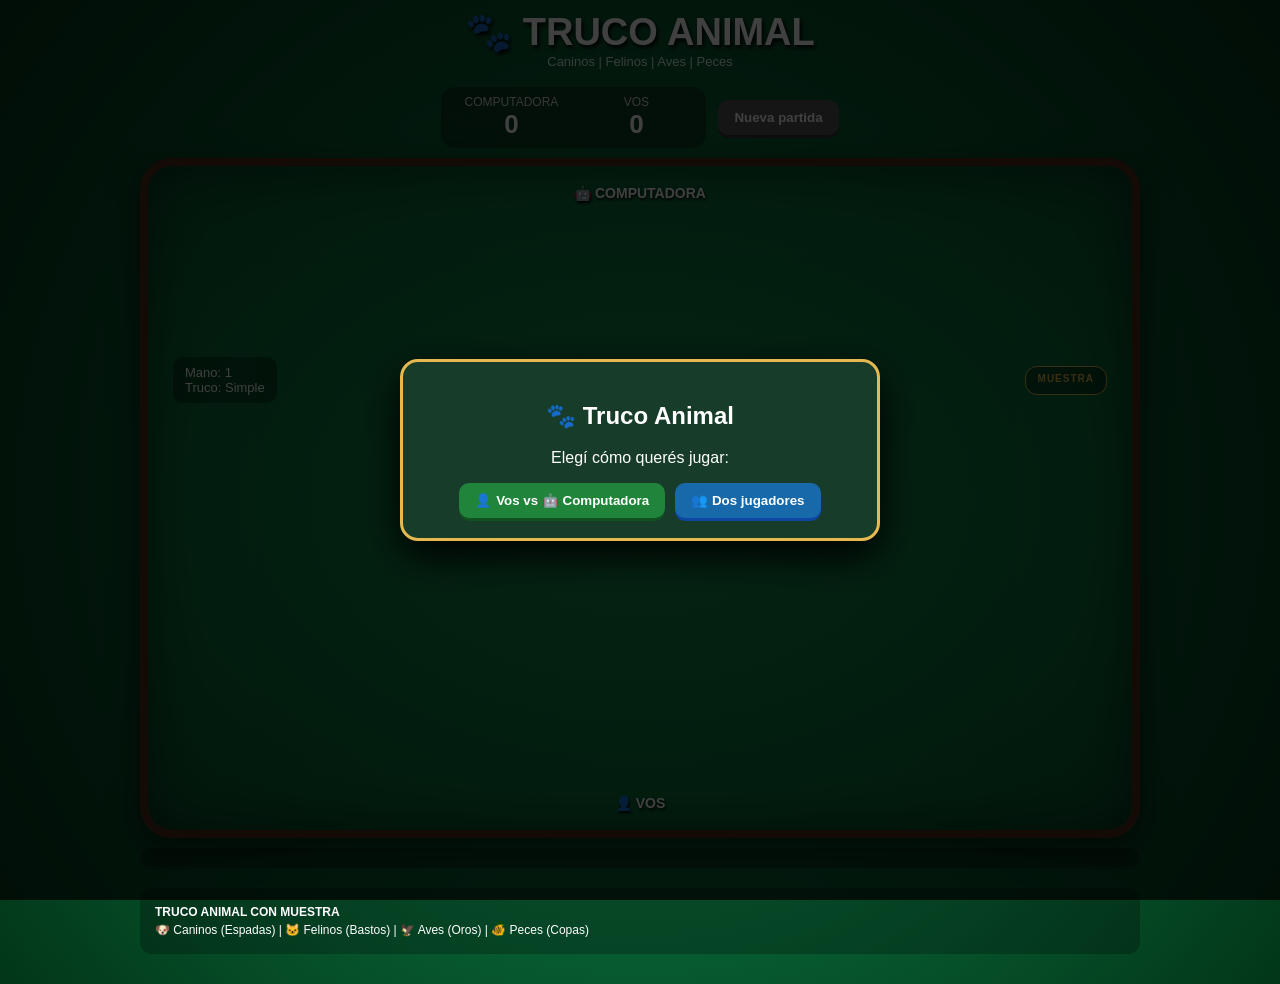
<file: index.html>
<!DOCTYPE html>
<html lang="es">
<head>
  <meta charset="UTF-8">
  <meta name="viewport" content="width=device-width, initial-scale=1.0">
  <title>Truco Animal - Edición Completa</title>
  <link rel="stylesheet" href="styles.css">
</head>
<body>

  <header>
    <h1>🐾 TRUCO ANIMAL</h1>
    <div class="subtitle">Caninos | Felinos | Aves | Peces</div>
  </header>

  <div class="topbar">
    <div class="scoreboard">
      <div class="score">
        <div class="scoreName" id="leftName">COMPUTADORA</div>
        <div class="scoreValue" id="leftScore">0</div>
      </div>
      <div class="score">
        <div class="scoreName" id="rightName">VOS</div>
        <div class="scoreValue" id="rightScore">0</div>
      </div>
    </div>

    <div class="turnIndicator" id="turnIndicator"></div>
    <div class="timerBox" id="timerBox" style="display: none;">⏱️ <span id="timerValue">30</span>s</div>
    <button class="gray" onclick="newGame()">Nueva partida</button>
  </div>

  <div class="table">
    <div class="player top">
      <div class="playerTitle" id="topTitle">🤖 COMPUTADORA</div>
      <div class="hand" id="topHand"></div>
    </div>

    <div class="tableInfo">
      <div class="handInfo" id="handInfo">Mano: 1<br>Truco: Simple</div>
      <div class="muestraBox" id="muestraBox">
        <div class="muestraLabel">MUESTRA</div>
        <div id="muestraArea"></div>
      </div>
    </div>

    <div class="centerArea">
      <div class="trickArea" id="trickArea"></div>
    </div>

    <div class="message" id="message"></div>
    <div class="actions" id="actions">
      <button id="btnFlorOmitida" class="btn-reclamo" style="display: none;">Reclamar flor omitida</button>
      <button id="btnVerPuntos" class="btn-reclamo" style="display: none;">Reclamar ver puntos</button>
      <button id="btnVerFlor" class="btn-reclamo" style="display: none;">Ver Flor del Rival</button>
    </div>

    <div class="player bottom">
      <div class="hand" id="bottomHand"></div>
      <div class="playerTitle" id="bottomTitle">👤 VOS</div>
    </div>
  </div>

  <div class="log" id="log"></div>

  <div class="rules">
    <b>TRUCO ANIMAL CON MUESTRA</b><br>
    🐶 Caninos (Espadas) | 🐱 Felinos (Bastos) | 🦅 Aves (Oros) | 🐠 Peces (Copas)<br>
  </div>

  <div class="modal" id="modal">
    <div class="modalBox">
      <h2 id="modalTitle"></h2>
      <div id="modalText"></div>
      <div class="modalButtons" id="modalButtons"></div>
    </div>
  </div>

  <div class="modeBox" id="modeBox">
    <div class="modeContent">
      <h2>🐾 Truco Animal</h2>
      <p>Elegí cómo querés jugar:</p>
      <div class="modeChoice">
        <button class="green" onclick="selectMode('cpu')">👤 Vos vs 🤖 Computadora</button>
        <button class="blue" onclick="selectMode('2p')">👥 Dos jugadores</button>
      </div>
    </div>
  </div>

  <script src="script.js"></script>
</body>
</html>
</file>
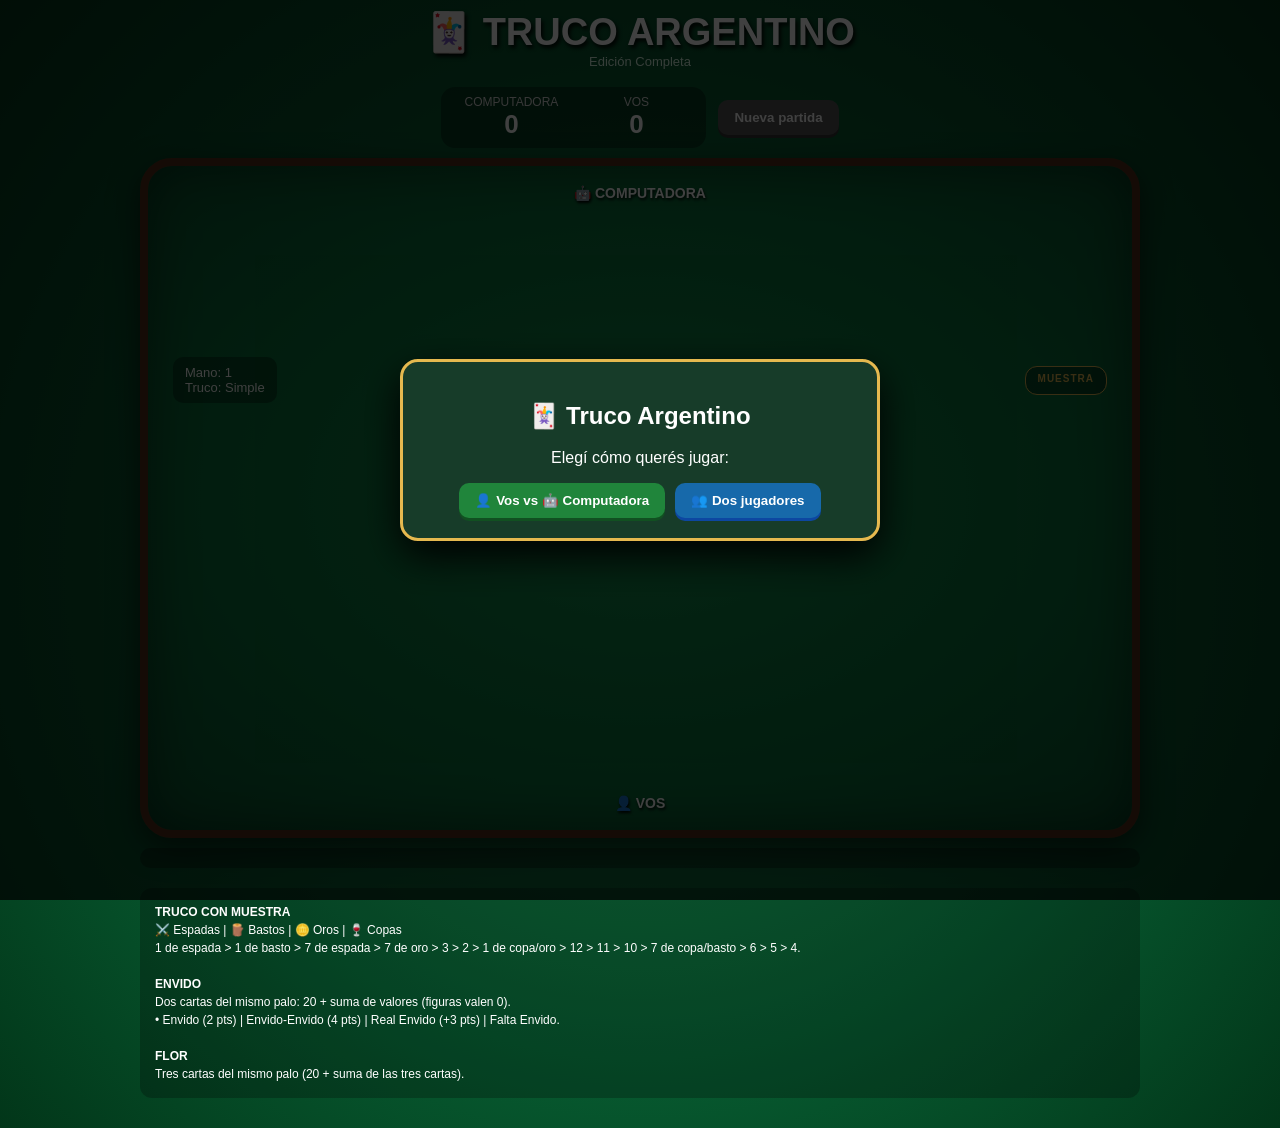
<file: truco/Nueva carpeta/index.html>
<!DOCTYPE html>
<html lang="es">
<head>
  <meta charset="UTF-8">
  <meta name="viewport" content="width=device-width, initial-scale=1.0">
  <title>Truco Argentino - Edición Completa</title>
  <link rel="stylesheet" href="styles.css">
</head>
<body>

  <header>
    <h1>🃏 TRUCO ARGENTINO</h1>
    <div class="subtitle">Edición Completa</div>
  </header>

  <div class="topbar">
    <div class="scoreboard">
      <div class="score">
        <div class="scoreName" id="leftName">COMPUTADORA</div>
        <div class="scoreValue" id="leftScore">0</div>
      </div>
      <div class="score">
        <div class="scoreName" id="rightName">VOS</div>
        <div class="scoreValue" id="rightScore">0</div>
      </div>
    </div>

    <div class="turnIndicator" id="turnIndicator"></div>
    <div class="timerBox" id="timerBox" style="display: none;">⏱️ <span id="timerValue">30</span>s</div>
    <button class="gray" onclick="newGame()">Nueva partida</button>
  </div>

  <div class="table">
    <div class="player top">
      <div class="playerTitle" id="topTitle">🤖 COMPUTADORA</div>
      <div class="hand" id="topHand"></div>
    </div>

    <div class="tableInfo">
      <div class="handInfo" id="handInfo">Mano: 1<br>Truco: Simple</div>
      <div class="muestraBox" id="muestraBox">
        <div class="muestraLabel">MUESTRA</div>
        <div id="muestraArea"></div>
      </div>
    </div>

    <div class="centerArea">
      <div class="trickArea" id="trickArea"></div>
    </div>

    <div class="message" id="message"></div>
    <div class="actions" id="actions">
      <button id="btnFlorOmitida" class="btn-reclamo" style="display: none;">Reclamar flor omitida</button>
      <button id="btnVerPuntos" class="btn-reclamo" style="display: none;">Reclamar ver puntos</button>
    </div>

    <div class="player bottom">
      <div class="hand" id="bottomHand"></div>
      <div class="playerTitle" id="bottomTitle">👤 VOS</div>
    </div>
  </div>

  <div class="log" id="log"></div>

  <div class="rules">
    <b>TRUCO CON MUESTRA</b><br>
    ⚔️ Espadas | 🪵 Bastos | 🪙 Oros | 🍷 Copas<br>
    1 de espada &gt; 1 de basto &gt; 7 de espada &gt; 7 de oro &gt; 3 &gt; 2 &gt; 1 de copa/oro &gt; 12 &gt; 11 &gt; 10 &gt; 7 de copa/basto &gt; 6 &gt; 5 &gt; 4.
    <br><br>
    <b>ENVIDO</b><br>
    Dos cartas del mismo palo: 20 + suma de valores (figuras valen 0).<br>
    • Envido (2 pts) | Envido-Envido (4 pts) | Real Envido (+3 pts) | Falta Envido.
    <br><br>
    <b>FLOR</b><br>
    Tres cartas del mismo palo (20 + suma de las tres cartas).
  </div>

  <div class="modal" id="modal">
    <div class="modalBox">
      <h2 id="modalTitle"></h2>
      <div id="modalText"></div>
      <div class="modalButtons" id="modalButtons"></div>
    </div>
  </div>

  <div class="modeBox" id="modeBox">
    <div class="modeContent">
      <h2>🃏 Truco Argentino</h2>
      <p>Elegí cómo querés jugar:</p>
      <div class="modeChoice">
        <button class="green" onclick="selectMode('cpu')">👤 Vos vs 🤖 Computadora</button>
        <button class="blue" onclick="selectMode('2p')">👥 Dos jugadores</button>
      </div>
    </div>
  </div>

  <script src="script.js"></script>
</body>
</html>
</file>
<file: styles.css>
:root {
  --green: #08733c;
  --darkgreen: #034722;
  --gold: #e5b94f;
  --red: #c62828;
  --blue: #1769aa;
  --black: #161616;
  --wood: #552d16;
}

* {
  box-sizing: border-box;
}

body {
  margin: 0;
  min-height: 100vh;
  background: radial-gradient(circle at center, #16864a 0, #075a30 58%, #023619 100%);
  font-family: Arial, Helvetica, sans-serif;
  color: white;
}

button {
  border: 0;
  border-radius: 10px;
  padding: 10px 16px;
  font-weight: bold;
  color: white;
  background: #286fae;
  box-shadow: 0 3px 0 #12476d;
  cursor: pointer;
  transition: 0.15s;
}

button:hover {
  filter: brightness(1.15);
  transform: translateY(-1px);
}

button:active {
  transform: translateY(2px);
  box-shadow: none;
}

button.red { background: #c52b2b; box-shadow: 0 3px 0 #741313; }
button.gold { background: #b67a0b; box-shadow: 0 3px 0 #704900; }
button.green { background: #20853b; box-shadow: 0 3px 0 #115021; }
button.gray { background: #555; box-shadow: 0 3px 0 #333; }
button.purple { background: #733fa0; box-shadow: 0 3px 0 #482363; }
button.blue { background: var(--blue); box-shadow: 0 3px 0 #0d47a1; }

.btn-reclamo {
  background: #d97706;
  box-shadow: 0 3px 0 #92400e;
}

header {
  text-align: center;
  padding: 10px;
}

h1 {
  margin: 0;
  font-size: clamp(24px, 4vw, 38px);
  text-shadow: 2px 3px 4px #000;
}

.subtitle {
  color: #d9f6e4;
  font-size: 13px;
}

.topbar {
  display: flex;
  justify-content: center;
  align-items: center;
  flex-wrap: wrap;
  gap: 12px;
  margin: 8px auto;
  width: min(1100px, 96%);
}

.scoreboard {
  display: flex;
  justify-content: center;
  gap: 25px;
  background: rgba(0, 0, 0, 0.35);
  padding: 8px 20px;
  border-radius: 14px;
}

.score {
  min-width: 100px;
  text-align: center;
}

.scoreName {
  font-size: 12px;
  color: #ddd;
}

.scoreValue {
  font-size: 26px;
  font-weight: bold;
}

.turnIndicator {
  background: #d6a932;
  color: #171717;
  font-weight: bold;
  padding: 8px 16px;
  border-radius: 20px;
  min-height: 35px;
  display: flex;
  align-items: center;
}

.turnIndicator:empty {
  display: none;
}

.timerBox {
  background: rgba(0, 0, 0, 0.5);
  color: #51cf66;
  font-weight: bold;
  padding: 8px 14px;
  border-radius: 20px;
  border: 2px solid #51cf66;
  font-size: 14px;
  display: inline-flex;
  align-items: center;
  gap: 4px;
}

.timerBox.warning {
  color: #ff6b6b;
  border-color: #ff6b6b;
  animation: pulse 0.8s infinite alternate;
}

@keyframes pulse {
  from { transform: scale(1); }
  to { transform: scale(1.08); }
}

.table {
  display: flex;
  flex-direction: column;
  justify-content: space-between;
  align-items: center;
  width: min(1000px, 96%);
  min-height: 680px;
  margin: 10px auto;
  padding: 15px;
  border: 8px solid var(--wood);
  border-radius: 32px;
  background: radial-gradient(ellipse at center, #14924e 0, #08733b 63%, #07552e 100%);
  box-shadow: inset 0 0 50px rgba(0, 0, 0, 0.4), 0 10px 30px rgba(0, 0, 0, 0.6);
  position: relative;
  gap: 12px;
}

.player {
  width: 100%;
  text-align: center;
}

.playerTitle {
  font-size: 14px;
  font-weight: bold;
  text-shadow: 1px 2px 3px #000;
  margin: 4px 0;
}

.hand {
  display: flex;
  justify-content: center;
  align-items: center;
  gap: 12px;
  min-height: 125px;
  padding: 4px;
}

.tableInfo {
  display: flex;
  justify-content: space-between;
  align-items: center;
  width: 100%;
  padding: 0 10px;
}

.handInfo {
  background: rgba(0, 0, 0, 0.35);
  padding: 8px 12px;
  border-radius: 10px;
  font-size: 13px;
}

.muestraBox {
  background: rgba(0, 0, 0, 0.35);
  padding: 6px 12px;
  border-radius: 12px;
  border: 1px solid var(--gold);
  text-align: center;
}

.muestraLabel {
  font-size: 10px;
  font-weight: bold;
  color: var(--gold);
  margin-bottom: 4px;
  letter-spacing: 1px;
}

.centerArea {
  width: 100%;
  display: flex;
  justify-content: center;
  align-items: center;
  min-height: 140px;
}

.trickArea {
  display: flex;
  justify-content: center;
  align-items: center;
  gap: 25px;
}

.played {
  display: flex;
  flex-direction: column;
  align-items: center;
  gap: 4px;
  animation: cardIn 0.25s ease;
}

@keyframes cardIn {
  from { transform: translateY(-15px) scale(0.85); opacity: 0; }
  to { transform: none; opacity: 1; }
}

.playedBy {
  font-size: 11px;
  color: #eee;
}

/* CARTAS */
.card {
  width: 96px;
  height: 135px;
  background: #ffffff;
  border: 1px solid #ccc;
  border-radius: 8px;
  position: relative !important;
  box-shadow: 0 4px 8px rgba(0, 0, 0, 0.3);
  display: flex;
  flex-direction: column;
  justify-content: space-between;
  padding: 6px;
  font-family: Arial, sans-serif;
  user-select: none;
  transition: transform 0.15s ease, box-shadow 0.15s ease;
}

.card.espada { color: #1e3a8a; } /* Caninos - Azul */
.card.basto { color: #432818; }  /* Felinos - Marrón oscuro */
.card.oro { color: #b45309; }    /* Aves - Dorado/Naranja */
.card.copa { color: #b91c1c; }   /* Peces - Rojo */

.suit-icon {
  font-size: 12px;
}

.card-corner {
  display: flex;
  flex-direction: column;
  align-items: center;
  line-height: 1;
  font-weight: bold;
}

.card-corner.top-left { align-self: flex-start; font-size: 12px; }
.card-corner.bottom-right { align-self: flex-end; font-size: 12px; transform: rotate(180deg); }

.card-center {
  position: absolute;
  top: 50%;
  left: 50%;
  transform: translate(-50%, -50%);
  display: flex;
  flex-direction: column;
  align-items: center;
  justify-content: center;
  text-align: center;
  width: 85px;
  pointer-events: none;
}

.card-illustration img {
  width: 48px;
  height: 48px;
  object-fit: contain;
  margin-bottom: 2px;
}

.card-fallback-emoji {
  font-size: 24px;
  line-height: 1;
  margin-bottom: 2px;
}

.card-name {
  font-size: 9px;
  font-weight: bold;
  line-height: 1.1;
  text-transform: uppercase;
  max-width: 80px;
  overflow: hidden;
  text-overflow: ellipsis;
  display: -webkit-box;
  -webkit-line-clamp: 2;
  -webkit-box-orient: vertical;
}

.card.back {
  background: linear-gradient(135deg, #1b365d 25%, #2c5282 25%, #2c5282 50%, #1b365d 50%, #1b365d 75%, #2c5282 75%);
  background-size: 12px 12px;
  border: 2px solid #ffffff;
}

.card.clickable { cursor: pointer; }
.card.clickable:hover {
  transform: translateY(-8px);
  box-shadow: 0 8px 16px rgba(0, 0, 0, 0.4);
  border-color: #3182ce;
}

.card.isPieza {
  border: 2px solid #e5b94f;
  box-shadow: 0 0 10px rgba(229, 185, 79, 0.85);
}

.message {
  width: min(700px, 98%);
  padding: 10px 14px;
  border-radius: 12px;
  background: rgba(0, 0, 0, 0.45);
  text-align: center;
  min-height: 44px;
  font-size: 14px;
  display: flex;
  align-items: center;
  justify-content: center;
}

.message:empty {
  display: none;
}

.actions {
  display: flex;
  justify-content: center;
  flex-wrap: wrap;
  gap: 8px;
  min-height: 42px;
  align-items: center;
}

.log {
  width: min(1000px, 96%);
  margin: 10px auto 20px;
  background: rgba(0, 0, 0, 0.3);
  border-radius: 12px;
  padding: 10px;
  font-size: 12px;
  max-height: 100px;
  overflow-y: auto;
}

.log div {
  padding: 2px 4px;
  border-bottom: 1px solid rgba(255, 255, 255, 0.05);
}

.rules {
  width: min(1000px, 96%);
  margin: 10px auto 30px;
  padding: 15px;
  border-radius: 12px;
  background: rgba(0, 0, 0, 0.25);
  font-size: 12px;
  line-height: 1.5;
}

.modal, .modeBox {
  position: fixed;
  inset: 0;
  display: none;
  align-items: center;
  justify-content: center;
  background: rgba(0, 0, 0, 0.75);
  z-index: 100;
}

.modal.show, .modeBox { display: flex; }

.modalBox, .modeContent {
  width: min(480px, 92%);
  background: #173c29;
  border: 3px solid var(--gold);
  border-radius: 18px;
  padding: 20px;
  text-align: center;
  box-shadow: 0 15px 40px #000;
}

.modalButtons, .modeChoice {
  display: flex;
  justify-content: center;
  flex-wrap: wrap;
  gap: 10px;
  margin-top: 15px;
}

.score-badge {
  background: #2b6cb0;
  color: #fff;
  padding: 3px 8px;
  border-radius: 12px;
  font-weight: bold;
}

@media(max-width: 650px) {
  .table { min-height: 600px; border-width: 5px; padding: 10px; }
  .card { width: 78px; height: 115px; padding: 4px; }
  .card-illustration img { width: 38px; height: 38px; }
  .card-name { font-size: 8px; }
  .trickArea { gap: 12px; }
  button { padding: 8px 12px; font-size: 12px; }
}
</file>
<file: truco/Nueva carpeta/styles.css>
:root {
  --green: #08733c;
  --darkgreen: #034722;
  --gold: #e5b94f;
  --red: #c62828;
  --blue: #1769aa;
  --black: #161616;
  --wood: #552d16;
}

* {
  box-sizing: border-box;
}

body {
  margin: 0;
  min-height: 100vh;
  background: radial-gradient(circle at center, #16864a 0, #075a30 58%, #023619 100%);
  font-family: Arial, Helvetica, sans-serif;
  color: white;
}

/* BOTONES */
button {
  border: 0;
  border-radius: 10px;
  padding: 10px 16px;
  font-weight: bold;
  color: white;
  background: #286fae;
  box-shadow: 0 3px 0 #12476d;
  cursor: pointer;
  transition: 0.15s;
}

button:hover {
  filter: brightness(1.15);
  transform: translateY(-1px);
}

button:active {
  transform: translateY(2px);
  box-shadow: none;
}

button.red { background: #c52b2b; box-shadow: 0 3px 0 #741313; }
button.gold { background: #b67a0b; box-shadow: 0 3px 0 #704900; }
button.green { background: #20853b; box-shadow: 0 3px 0 #115021; }
button.gray { background: #555; box-shadow: 0 3px 0 #333; }
button.purple { background: #733fa0; box-shadow: 0 3px 0 #482363; }
button.blue { background: var(--blue); box-shadow: 0 3px 0 #0d47a1; }

.btn-reclamo {
  background: #d97706;
  box-shadow: 0 3px 0 #92400e;
}

header {
  text-align: center;
  padding: 10px;
}

h1 {
  margin: 0;
  font-size: clamp(24px, 4vw, 38px);
  text-shadow: 2px 3px 4px #000;
}

.subtitle {
  color: #d9f6e4;
  font-size: 13px;
}

.topbar {
  display: flex;
  justify-content: center;
  align-items: center;
  flex-wrap: wrap;
  gap: 12px;
  margin: 8px auto;
  width: min(1100px, 96%);
}

.scoreboard {
  display: flex;
  justify-content: center;
  gap: 25px;
  background: rgba(0, 0, 0, 0.35);
  padding: 8px 20px;
  border-radius: 14px;
}

.score {
  min-width: 100px;
  text-align: center;
}

.scoreName {
  font-size: 12px;
  color: #ddd;
}

.scoreValue {
  font-size: 26px;
  font-weight: bold;
}

.turnIndicator {
  background: #d6a932;
  color: #171717;
  font-weight: bold;
  padding: 8px 16px;
  border-radius: 20px;
  min-height: 35px;
  display: flex;
  align-items: center;
}

.turnIndicator:empty {
  display: none;
}

/* TEMPORIZADOR */
.timerBox {
  background: rgba(0, 0, 0, 0.5);
  color: #51cf66;
  font-weight: bold;
  padding: 8px 14px;
  border-radius: 20px;
  border: 2px solid #51cf66;
  font-size: 14px;
  display: inline-flex;
  align-items: center;
  gap: 4px;
}

.timerBox.warning {
  color: #ff6b6b;
  border-color: #ff6b6b;
  animation: pulse 0.8s infinite alternate;
}

@keyframes pulse {
  from { transform: scale(1); }
  to { transform: scale(1.08); }
}

/* MESA DE JUEGO PRINCIPAL */
.table {
  display: flex;
  flex-direction: column;
  justify-content: space-between;
  align-items: center;
  width: min(1000px, 96%);
  min-height: 680px;
  margin: 10px auto;
  padding: 15px;
  border: 8px solid var(--wood);
  border-radius: 32px;
  background: radial-gradient(ellipse at center, #14924e 0, #08733b 63%, #07552e 100%);
  box-shadow: inset 0 0 50px rgba(0, 0, 0, 0.4), 0 10px 30px rgba(0, 0, 0, 0.6);
  position: relative;
  gap: 12px;
}

/* JUGADORES */
.player {
  width: 100%;
  text-align: center;
}

.playerTitle {
  font-size: 14px;
  font-weight: bold;
  text-shadow: 1px 2px 3px #000;
  margin: 4px 0;
}

.hand {
  display: flex;
  justify-content: center;
  align-items: center;
  gap: 12px;
  min-height: 125px;
  padding: 4px;
}

/* INFORMACIÓN Y MUESTRA */
.tableInfo {
  display: flex;
  justify-content: space-between;
  align-items: center;
  width: 100%;
  padding: 0 10px;
}

.handInfo {
  background: rgba(0, 0, 0, 0.35);
  padding: 8px 12px;
  border-radius: 10px;
  font-size: 13px;
}

.muestraBox {
  background: rgba(0, 0, 0, 0.35);
  padding: 6px 12px;
  border-radius: 12px;
  border: 1px solid var(--gold);
  text-align: center;
}

.muestraLabel {
  font-size: 10px;
  font-weight: bold;
  color: var(--gold);
  margin-bottom: 4px;
  letter-spacing: 1px;
}

/* ÁREA CENTRAL Y CARTAS JUGADAS */
.centerArea {
  width: 100%;
  display: flex;
  justify-content: center;
  align-items: center;
  min-height: 140px;
}

.trickArea {
  display: flex;
  justify-content: center;
  align-items: center;
  gap: 25px;
}

.played {
  display: flex;
  flex-direction: column;
  align-items: center;
  gap: 4px;
  animation: cardIn 0.25s ease;
}

@keyframes cardIn {
  from { transform: translateY(-15px) scale(0.85); opacity: 0; }
  to { transform: none; opacity: 1; }
}

.playedBy {
  font-size: 11px;
  color: #eee;
}

/* CARTAS */
.card {
  width: 78px;
  height: 115px;
  background: #ffffff;
  border: 1px solid #ccc;
  border-radius: 8px;
  position: relative !important;
  box-shadow: 0 4px 8px rgba(0, 0, 0, 0.3);
  display: flex;
  flex-direction: column;
  justify-content: space-between;
  padding: 6px;
  font-family: Arial, sans-serif;
  user-select: none;
  transition: transform 0.15s ease, box-shadow 0.15s ease;
}

.card.espada { color: #1e3a8a; }
.card.basto { color: #432818; }
.card.oro { color: #b45309; }
.card.copa { color: #b91c1c; }

.suit-icon {
  font-size: 11px;
}

.card-corner {
  display: flex;
  flex-direction: column;
  align-items: center;
  line-height: 1;
  font-weight: bold;
}

.card-corner.top-left { align-self: flex-start; font-size: 13px; }
.card-corner.bottom-right { align-self: flex-end; font-size: 13px; transform: rotate(180deg); }

.card-center {
  position: absolute;
  top: 50%;
  left: 50%;
  transform: translate(-50%, -50%);
  font-size: 26px;
  pointer-events: none;
}

.card.back {
  background: linear-gradient(135deg, #1b365d 25%, #2c5282 25%, #2c5282 50%, #1b365d 50%, #1b365d 75%, #2c5282 75%);
  background-size: 12px 12px;
  border: 2px solid #ffffff;
}

.card.clickable { cursor: pointer; }
.card.clickable:hover {
  transform: translateY(-8px);
  box-shadow: 0 8px 16px rgba(0, 0, 0, 0.4);
  border-color: #3182ce;
}

.card.isPieza {
  border: 2px solid #e5b94f;
  box-shadow: 0 0 10px rgba(229, 185, 79, 0.85);
}

/* ÁREA DE MENSAJES Y BOTONES */
.message {
  width: min(700px, 98%);
  padding: 10px 14px;
  border-radius: 12px;
  background: rgba(0, 0, 0, 0.45);
  text-align: center;
  min-height: 44px;
  font-size: 14px;
  display: flex;
  align-items: center;
  justify-content: center;
}

.message:empty {
  display: none;
}

.actions {
  display: flex;
  justify-content: center;
  flex-wrap: wrap;
  gap: 8px;
  min-height: 42px;
  align-items: center;
}

/* MODALES Y LOGS */
.log {
  width: min(1000px, 96%);
  margin: 10px auto 20px;
  background: rgba(0, 0, 0, 0.3);
  border-radius: 12px;
  padding: 10px;
  font-size: 12px;
  max-height: 100px;
  overflow-y: auto;
}

.log div {
  padding: 2px 4px;
  border-bottom: 1px solid rgba(255, 255, 255, 0.05);
}

.rules {
  width: min(1000px, 96%);
  margin: 10px auto 30px;
  padding: 15px;
  border-radius: 12px;
  background: rgba(0, 0, 0, 0.25);
  font-size: 12px;
  line-height: 1.5;
}

.modal, .modeBox {
  position: fixed;
  inset: 0;
  display: none;
  align-items: center;
  justify-content: center;
  background: rgba(0, 0, 0, 0.75);
  z-index: 100;
}

.modal.show, .modeBox { display: flex; }

.modalBox, .modeContent {
  width: min(480px, 92%);
  background: #173c29;
  border: 3px solid var(--gold);
  border-radius: 18px;
  padding: 20px;
  text-align: center;
  box-shadow: 0 15px 40px #000;
}

.modalButtons, .modeChoice {
  display: flex;
  justify-content: center;
  flex-wrap: wrap;
  gap: 10px;
  margin-top: 15px;
}

.score-badge {
  background: #2b6cb0;
  color: #fff;
  padding: 3px 8px;
  border-radius: 12px;
  font-weight: bold;
}

@media(max-width: 650px) {
  .table { min-height: 600px; border-width: 5px; padding: 10px; }
  .card { width: 62px; height: 94px; padding: 4px; }
  .card-center { font-size: 20px; }
  .trickArea { gap: 12px; }
  button { padding: 8px 12px; font-size: 12px; }
}
</file>
